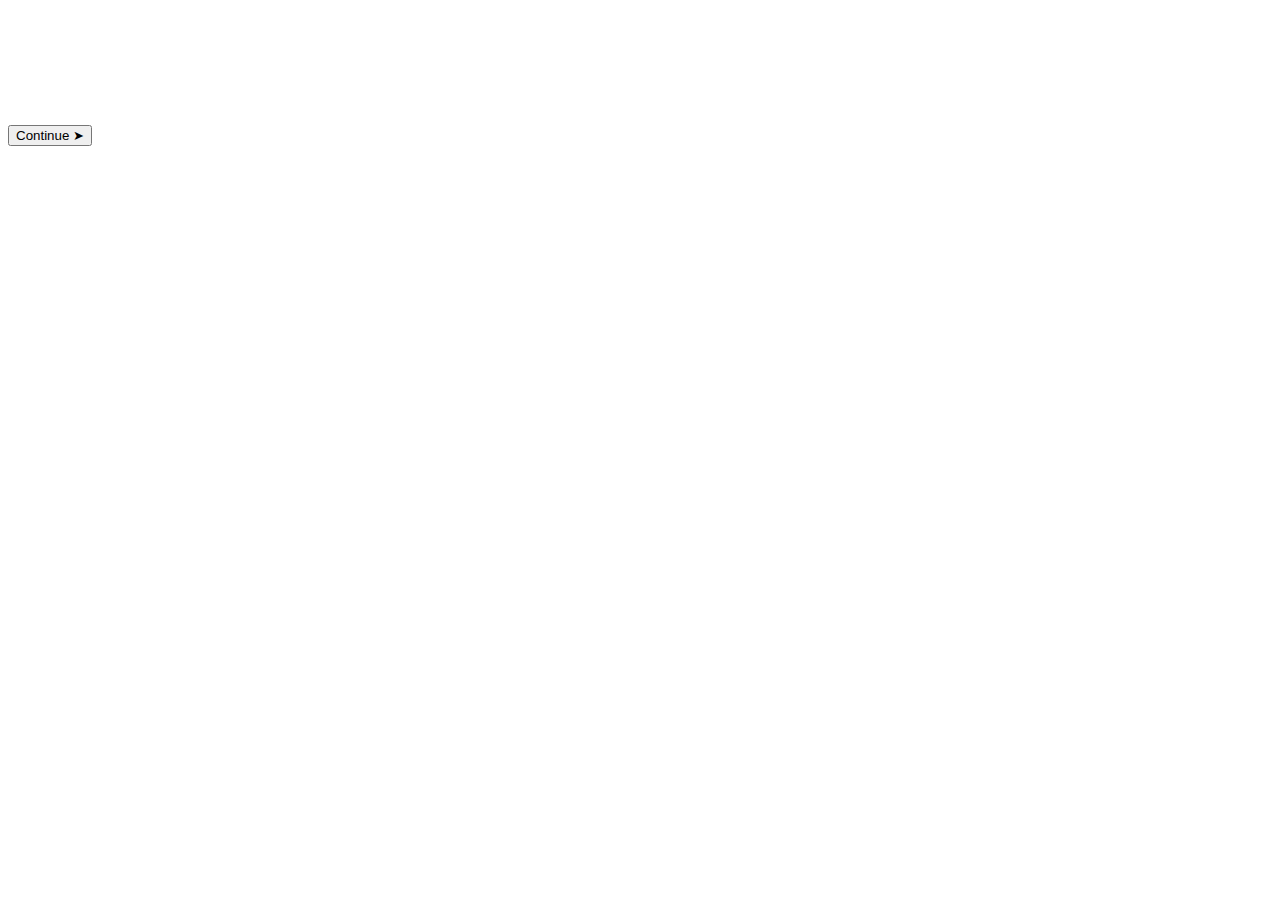
<file: for her.html>
<body>

  <!-- Top Heading Line -->
  <h1 style="text-align: center; color: white; font-weight: bold; text-transform: uppercase; margin-top: 30px;">
    Waise To Aap Poora Bagheecha Deserve Krti Hain Par Yahan Itne Hi Lag Paye
  </h1>

  <!-- Falling petals -->
  <script>
    function createPetal(side) {
      const petal = document.createElement('div');
      petal.classList.add('falling-petal');
      petal.style.left = side === 'left'
        ? ${Math.random() * 100}px
        : ${window.innerWidth - 100 + Math.random() * 100}px;
      petal.style.animationDuration = ${6 + Math.random() * 2}s;
      document.body.appendChild(petal);
      setTimeout(() => petal.remove(), 8000);
    }

    setInterval(() => {
      createPetal('left');
      createPetal('right');
    }, 250);
  </script>

  <!-- Animated Flower Bouquet -->
  <div class="bouquet">
    <div class="petal petal1"></div>
    <div class="petal petal2"></div>
    <div class="petal petal3"></div>
    <div class="sepal sepal1"></div>
    <div class="sepal sepal2"></div>
  </div>

  <!-- Continue Button -->
  <button class="continue-btn" onclick="window.location.href='her-wish.html'">Continue ➤</button>

</body>
</file>
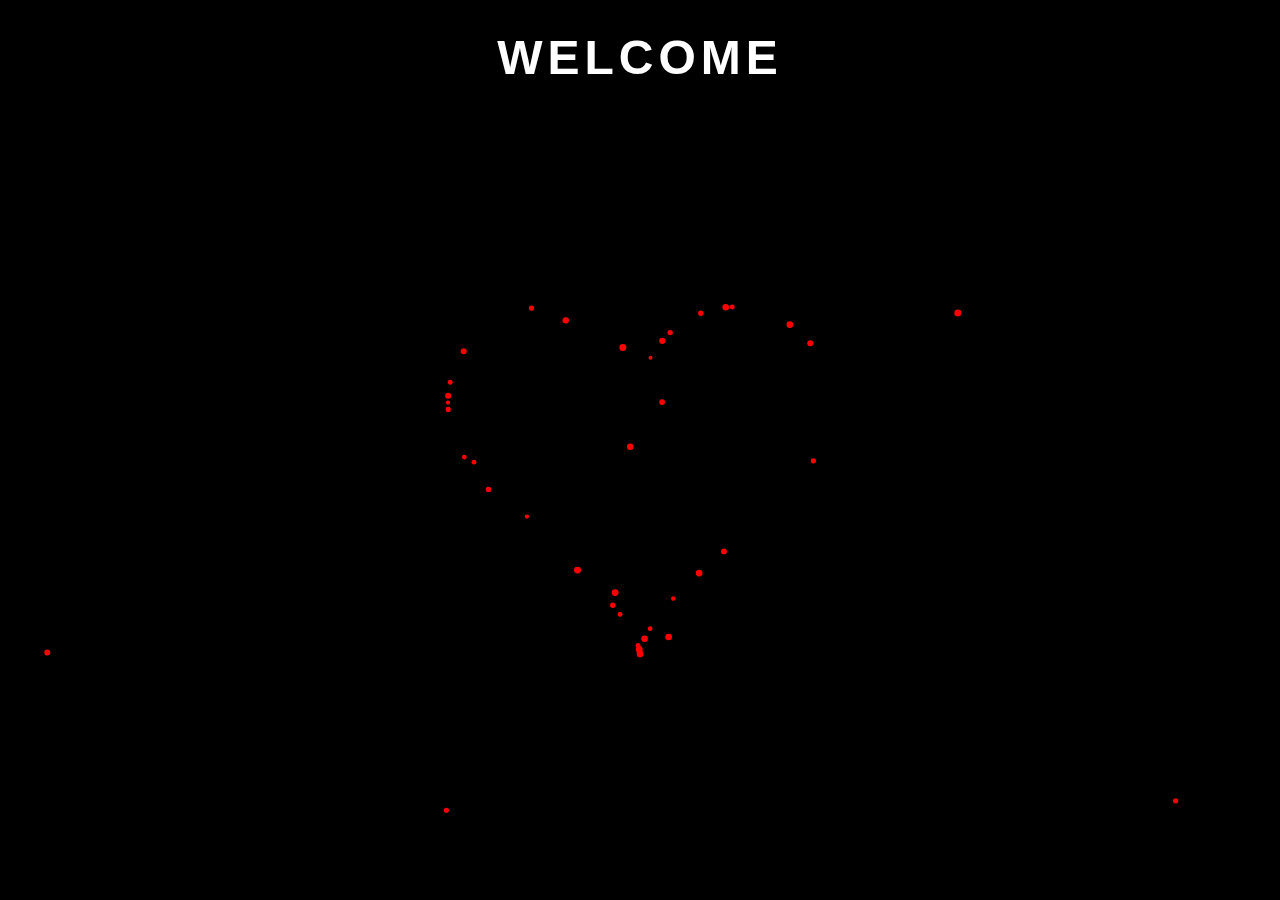
<file: heart-page.html>
<!DOCTYPE html>
<html lang="en">
<head>
  <meta charset="UTF-8">
  <title>Heart Formation</title>
  <style>
    body {
      margin: 0;
      overflow: hidden;
      background-color: black;
      font-family: 'Segoe UI', sans-serif;
    }

    #welcome {
      position: absolute;
      top: 30px;
      width: 100%;
      text-align: center;
      color: white;
      font-size: 48px;
      font-weight: bold;
      letter-spacing: 5px;
    }

    canvas {
      display: block;
    }

    #continueBtn {
      position: absolute;
      bottom: 50px;
      left: 50%;
      transform: translateX(-50%);
      padding: 12px 24px;
      font-size: 18px;
      font-weight: bold;
      background-color: #ff4d4d;
      color: white;
      border: none;
      border-radius: 30px;
      cursor: pointer;
      display: none;
      box-shadow: 0 0 10px red;
      transition: transform 0.3s;
    }

    #continueBtn:hover {
      transform: translateX(-50%) scale(1.05);
    }
  </style>
</head>
<body>
  <div id="welcome">WELCOME</div>
  <canvas id="heartCanvas"></canvas>
  <button id="continueBtn">Continue <span style="padding-left: 6px;">&#8594;</span></button>

  <script>
    const canvas = document.getElementById("heartCanvas");
    const ctx = canvas.getContext("2d");
    const continueBtn = document.getElementById("continueBtn");

    canvas.width = window.innerWidth;
    canvas.height = window.innerHeight;

    const centerX = canvas.width / 2;
    const centerY = canvas.height / 2;
    const scale = 12;
    const heartPoints = [];
    const particles = [];

    for (let t = 0; t < Math.PI * 2; t += 0.03) {
      const x = scale * 16 * Math.pow(Math.sin(t), 3);
      const y = -scale * (13 * Math.cos(t) - 5 * Math.cos(2*t) - 2 * Math.cos(3*t) - Math.cos(4*t));
      heartPoints.push({ x: centerX + x, y: centerY + y });
    }

    class Particle {
      constructor() {
        const edge = Math.floor(Math.random() * 4);
        switch (edge) {
          case 0: this.x = Math.random() * canvas.width; this.y = 0; break;
          case 1: this.x = canvas.width; this.y = Math.random() * canvas.height; break;
          case 2: this.x = Math.random() * canvas.width; this.y = canvas.height; break;
          case 3: this.x = 0; this.y = Math.random() * canvas.height; break;
        }
        const target = heartPoints[Math.floor(Math.random() * heartPoints.length)];
        this.tx = target.x;
        this.ty = target.y;
        this.progress = 0;
        this.speed = 0.05 + Math.random() * 0.03;
        this.size = 2 + Math.random() * 1.5;
        this.color = "red";
      }

      update() {
        this.progress += this.speed;
        if (this.progress > 1) this.progress = 1;
        this.x = this.x + (this.tx - this.x) * this.progress;
        this.y = this.y + (this.ty - this.y) * this.progress;
      }

      draw() {
        ctx.beginPath();
        ctx.arc(this.x, this.y, this.size, 0, Math.PI * 2);
        ctx.fillStyle = this.color;
        ctx.fill();
      }
    }

    let continueShown = false;

    function animate() {
      ctx.clearRect(0, 0, canvas.width, canvas.height);

      if (particles.length < 1000) {
        particles.push(new Particle());
      } else if (!continueShown) {
        continueBtn.style.display = 'block';
        continueShown = true;
      }

      for (const p of particles) {
        p.update();
        p.draw();
      }

      requestAnimationFrame(animate);
    }

    animate();

    continueBtn.onclick = () => {
      alert("Continue clicked!");
    };
  </script>
</body>
</html>
</file>
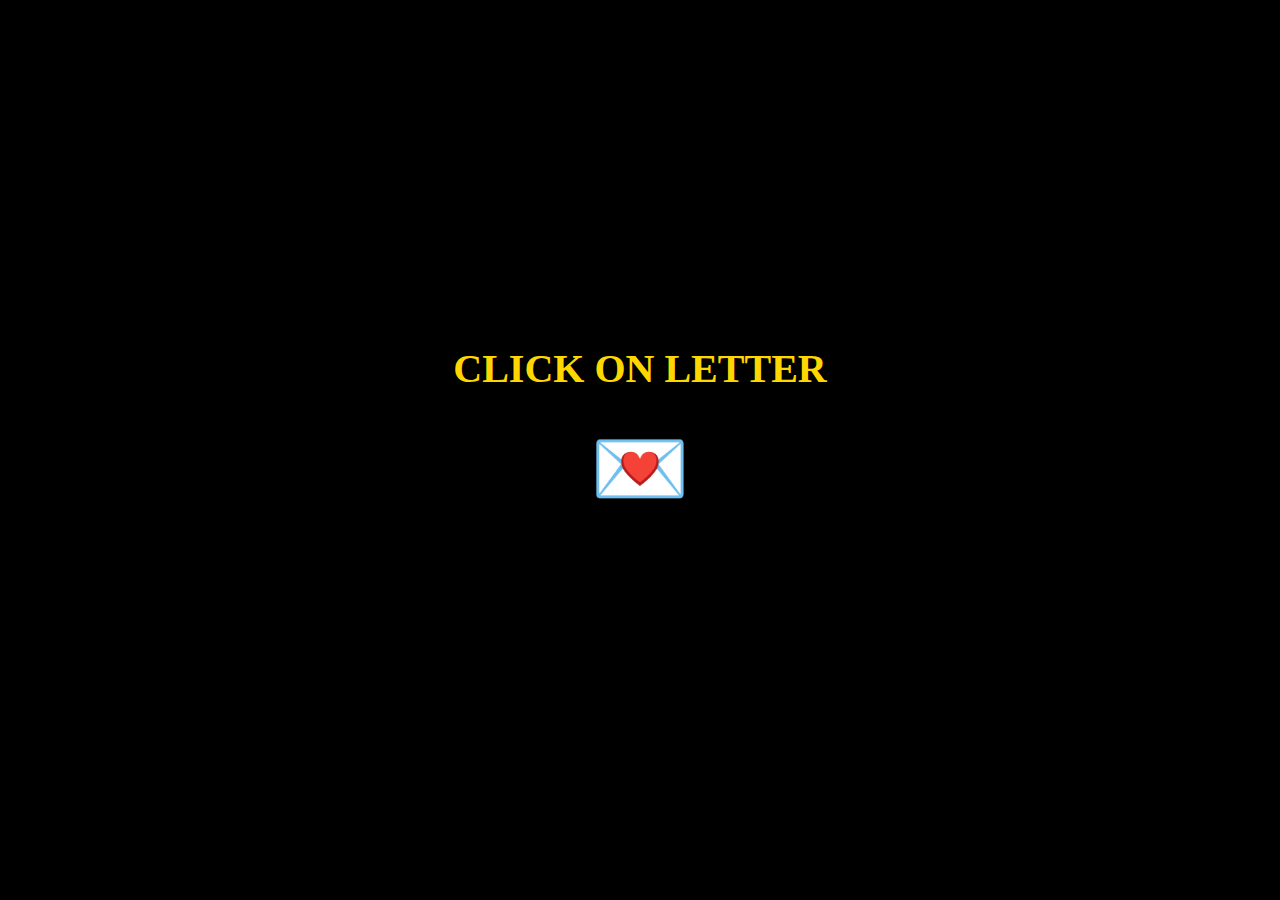
<file: her-letter.html>
<!DOCTYPE html>
<html lang="en">
<head>
  <meta charset="UTF-8">
  <title>Letter Reveal</title>
  <style>
    body {
      margin: 0;
      background: black;
      color: white;
      font-family: 'Segoe UI', sans-serif;
      overflow: hidden;
      display: flex;
      flex-direction: column;
      align-items: center;
      justify-content: center;
      height: 100vh;
    }

    h1 {
      color: gold;
      font-size: 2.5em;
      font-family: 'Brush Script MT', cursive;
      font-weight: bold;
      margin-top: -40px;
      margin-bottom: 30px;
      text-align: center;
    }

    .emoji {
      font-size: 5em;
      cursor: pointer;
      transition: transform 0.3s;
    }

    .emoji:hover {
      transform: scale(1.1);
    }

    .letter {
      width: 80%;
      max-width: 500px;
      background: linear-gradient(to bottom, #f9f3e9, #e9decf);
      color: #4b2e00;
      padding: 30px;
      border: 4px double #c7a35b;
      border-radius: 10px;
      font-family: 'Georgia', serif;
      font-size: 1.2em;
      box-shadow: 0 0 40px rgba(255, 215, 0, 0.3);
      display: none;
      animation: openLetter 1s ease forwards;
      text-align: center;
      margin-top: 30px;
      line-height: 1.6;
    }

    @keyframes openLetter {
      0% {
        transform: scaleY(0);
        opacity: 0;
      }
      100% {
        transform: scaleY(1);
        opacity: 1;
      }
    }

    .continue-btn {
      display: none;
      margin-top: 20px;
      font-size: 1.1em;
      color: white;
      background: #f4a8c7;
      border: none;
      padding: 10px 20px;
      border-radius: 25px;
      cursor: pointer;
      font-weight: bold;
      transition: background 0.3s ease;
    }

    .continue-btn:hover {
      background: #f88db5;
    }

    .continue-btn span {
      margin-left: 8px;
    }
  </style>
</head>
<body>

  <h1>CLICK ON LETTER</h1>

  <div class="emoji" onclick="showLetter()">💌</div>

  <div class="letter" id="letter">
    <p>
      Assalamualaikum<br>
      Umeed hain ap khair se hongi<br>
      Saal Girah Mubarak Apko 🎊<br><br>
      M khush hu apki existence se<br>
      Aap mere liye bht khaas ho<br>
      Aur hamesha rahogi bhi<br><br>
      Thank You paida hone k liye<br>
      Stay Blessed & Stay Happy ❤
    </p>
  </div>

  <button class="continue-btn" id="continueBtn" onclick="window.location.href='dive.html'">
    Continue <span>→ ❤</span>
  </button>

  <script>
    function showLetter() {
      const letter = document.getElementById('letter');
      const btn = document.getElementById('continueBtn');
      letter.style.display = 'block';
      setTimeout(() => {
        btn.style.display = 'inline-block';
      }, 1200);
    }
  </script>
</body>
</html>
</file>
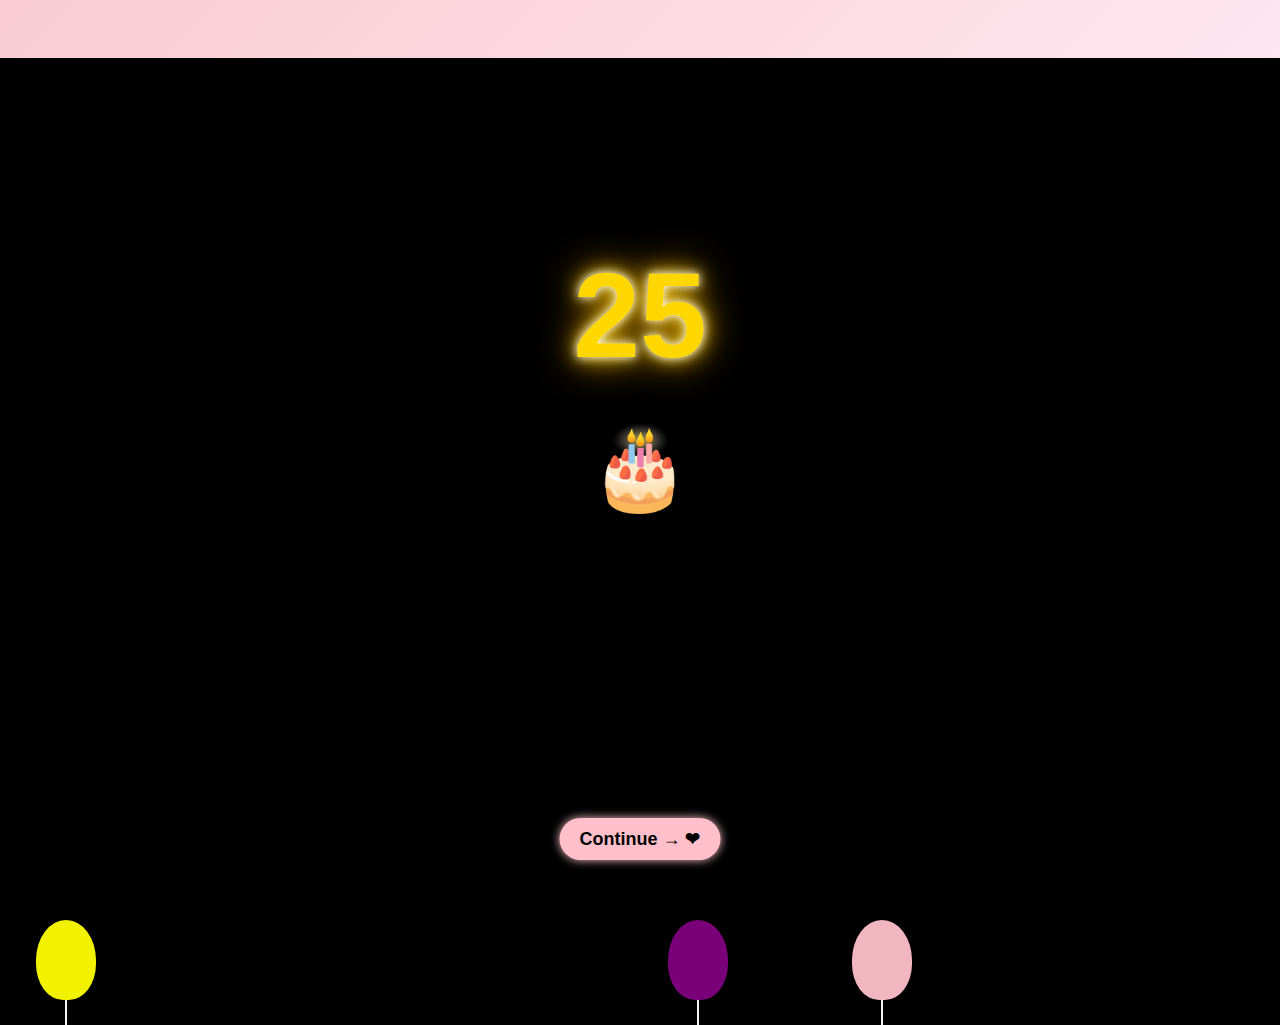
<file: her-wish.html>
<!DOCTYPE html>
<html lang="en">
<head>
  <meta charset="UTF-8" />
  <title>Nailla Birthday</title>
  <style>
    html, body {
      margin: 0;
      padding: 0;
      background: black;
      overflow: hidden;
      font-family: 'Segoe UI', sans-serif;
    }

    /* Banner */
    .banner {
      width: 100%;
      white-space: nowrap;
      overflow: hidden;
      position: absolute;
      top: 0;
      background: linear-gradient(135deg, #f9ccd3, #ffe6f0); /* Blush pink gradient */
      color: #FFD700; /* Golden text */
      font-size: 2rem;
      font-weight: bold;
      text-transform: uppercase;
      padding: 10px 0;
      z-index: 10;
      text-shadow: 1px 1px 2px #ffffff;
    }

    .banner-text {
      display: inline-block;
      padding-left: 100%;
      animation: scrollBanner 15s linear infinite;
    }

    @keyframes scrollBanner {
      0% { transform: translateX(0); }
      100% { transform: translateX(-100%); }
    }

    /* Big 25 */
    .age {
      position: absolute;
      top: 35%;
      left: 50%;
      transform: translate(-50%, -50%);
      font-size: 120px;
      font-weight: bold;
      color: gold;
      text-shadow: 0 0 10px white, 0 0 20px gold, 0 0 40px orange;
      animation: glow 2s infinite alternate;
      z-index: 5;
    }

    @keyframes glow {
      from {
        text-shadow: 0 0 10px white, 0 0 20px gold;
      }
      to {
        text-shadow: 0 0 20px orange, 0 0 40px red;
      }
    }

    /* Big Cake Emoji Below */
    .cake-emoji {
      position: absolute;
      top: 52%;
      left: 50%;
      transform: translate(-50%, -50%);
      font-size: 80px;
      z-index: 6;
      animation: bounce 1.5s infinite alternate;
    }

    @keyframes bounce {
      from { transform: translate(-50%, -50%) scale(1); }
      to { transform: translate(-50%, -52%) scale(1.05); }
    }

    /* Balloons */
    .balloon {
      position: absolute;
      bottom: -100px;
      width: 60px;
      height: 80px;
      background-color: red;
      border-radius: 50% 50% 45% 45%;
      animation: floatUp 7s linear infinite;
      opacity: 0.95;
      z-index: 1;
    }

    .balloon::after {
      content: '';
      position: absolute;
      bottom: -25px;
      left: 50%;
      width: 2px;
      height: 25px;
      background: white;
      transform: translateX(-50%);
    }

    @keyframes floatUp {
      0% {
        transform: translateY(0) scale(1);
        opacity: 1;
      }
      100% {
        transform: translateY(-130vh) scale(1.2);
        opacity: 0;
      }
    }

    /* Continue Button */
    .continue-btn {
      position: absolute;
      bottom: 40px;
      left: 50%;
      transform: translateX(-50%);
      background: #ffc0cb;
      color: black;
      font-size: 18px;
      font-weight: bold;
      padding: 10px 20px;
      border: none;
      border-radius: 25px;
      cursor: pointer;
      box-shadow: 0 0 10px pink;
      transition: background 0.3s;
      z-index: 10;
    }

    .continue-btn:hover {
      background: #ff99aa;
    }

    /* 🎊 Confetti */
    .confetti {
      position: absolute;
      width: 10px;
      height: 10px;
      background-color: red;
      opacity: 0.8;
      z-index: 3;
      animation: fallConfetti linear forwards;
    }

    @keyframes fallConfetti {
      0% {
        transform: translateY(-10vh) rotate(0deg);
        opacity: 1;
      }
      100% {
        transform: translateY(110vh) rotate(360deg);
        opacity: 0;
      }
    }
  </style>
</head>
<body>

  <!-- Top Banner -->
  <div class="banner">
    <div class="banner-text">🎉 HAPPY BIRTHDAY NAILLA 🎉 HAPPY BIRTHDAY NAILLA 🎉</div>
  </div>

  <!-- Big 25 -->
  <div class="age">25</div>

  <!-- Cake Emoji Below -->
  <div class="cake-emoji">🎂</div>

  <!-- Continue Button -->
  <button class="continue-btn" onclick="window.location.href='dive.html'">
    Continue → ❤
  </button>

  <!-- Balloons + Confetti Script -->
  <script>
    const colors = ['red', 'pink', 'blue', 'green', 'yellow', 'purple', 'orange'];

    function createBalloon() {
      const balloon = document.createElement('div');
      balloon.classList.add('balloon');
      balloon.style.left = Math.random() * 100 + 'vw';
      balloon.style.backgroundColor = colors[Math.floor(Math.random() * colors.length)];
      balloon.style.animationDuration = (6 + Math.random() * 3) + 's';
      document.body.appendChild(balloon);
      setTimeout(() => balloon.remove(), 10000);
    }

    function createConfetti() {
      const confetti = document.createElement('div');
      confetti.classList.add('confetti');
      confetti.style.left = Math.random() * 100 + 'vw';
      confetti.style.backgroundColor = colors[Math.floor(Math.random() * colors.length)];
      confetti.style.animationDuration = (3 + Math.random() * 3) + 's';
      confetti.style.width = (6 + Math.random() * 4) + 'px';
      confetti.style.height = (6 + Math.random() * 4) + 'px';
      confetti.style.borderRadius = Math.random() > 0.5 ? '50%' : '0%';
      document.body.appendChild(confetti);
      setTimeout(() => confetti.remove(), 7000);
    }

    setInterval(createBalloon, 200);    // Party balloons
    setInterval(createConfetti, 100);   // Confetti rain
  </script>

</body>
</html>
</file>
